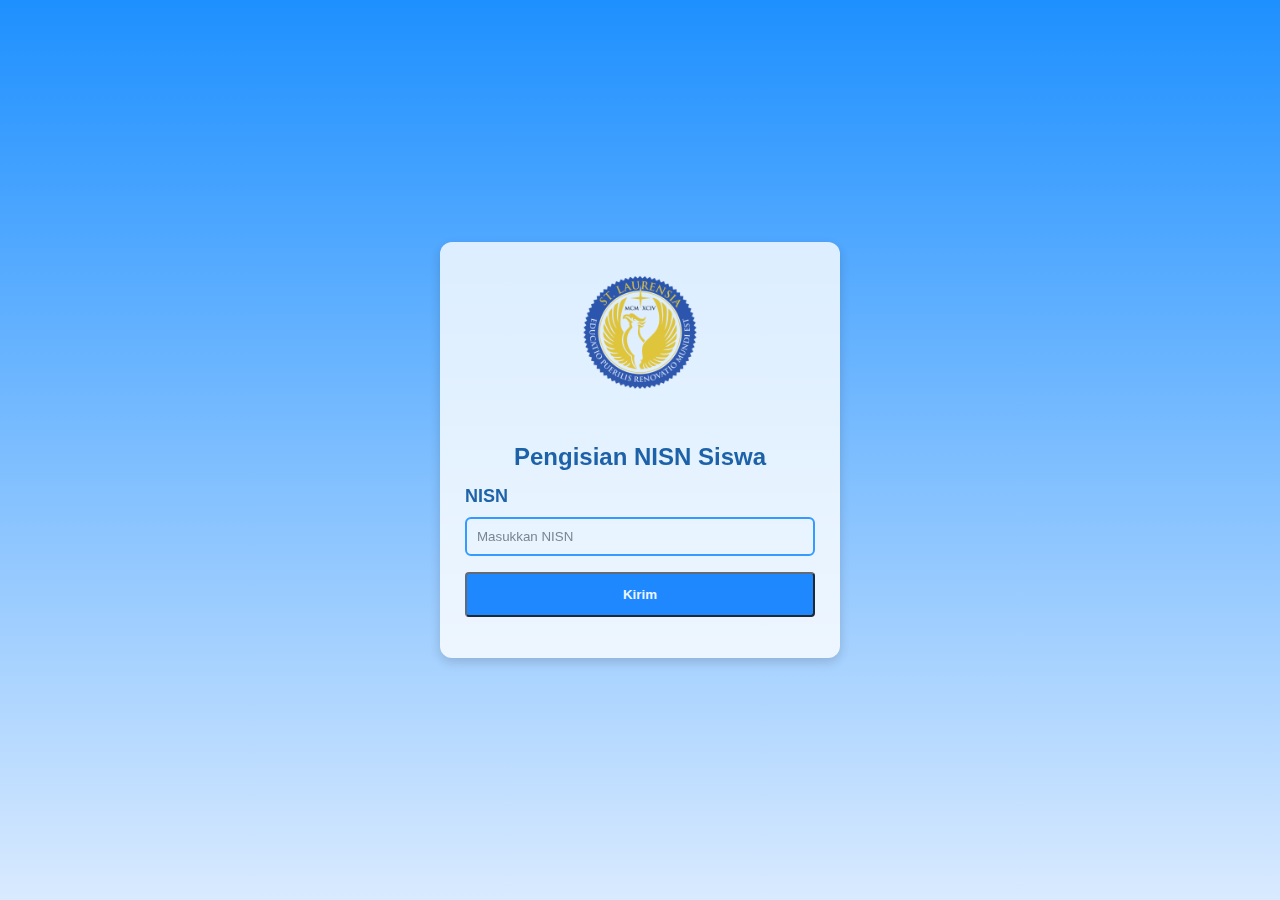
<file: DT ICT/index.html>
<!DOCTYPE html!> <!--Dikerjakan oleh Darrell-->
<head>
    <title>Form NISN Siswa</title>
    <link rel="stylesheet" href="styles.css">
<link rel="icon" type="image/png" href="logo lauren.png">  

</head>

<body>

    <div class="BOX-FR">
        <div class="logo-laurensia"><a href="../index.html"><img src="logo lauren.png"></a>
<form action="kandidat/index.html" method="GET"> <!--Diperbaikan button menjadi form oleh Richardo)-->
        <h2 class="TULISAN-NISN">Pengisian NISN Siswa</h2>
        <label class="NISN-SISWA">NISN</label>
        <input type="text" class="input-box" placeholder="Masukkan NISN">
        <button type="submit">Kirim</button>
    </div>
    </form> <!--Diperbaikan button menjadi form oleh Richardo)-->

    <!-- Dikerjakan oleh Darrell --->

</body>
</html>

</body>
</html>
</file>
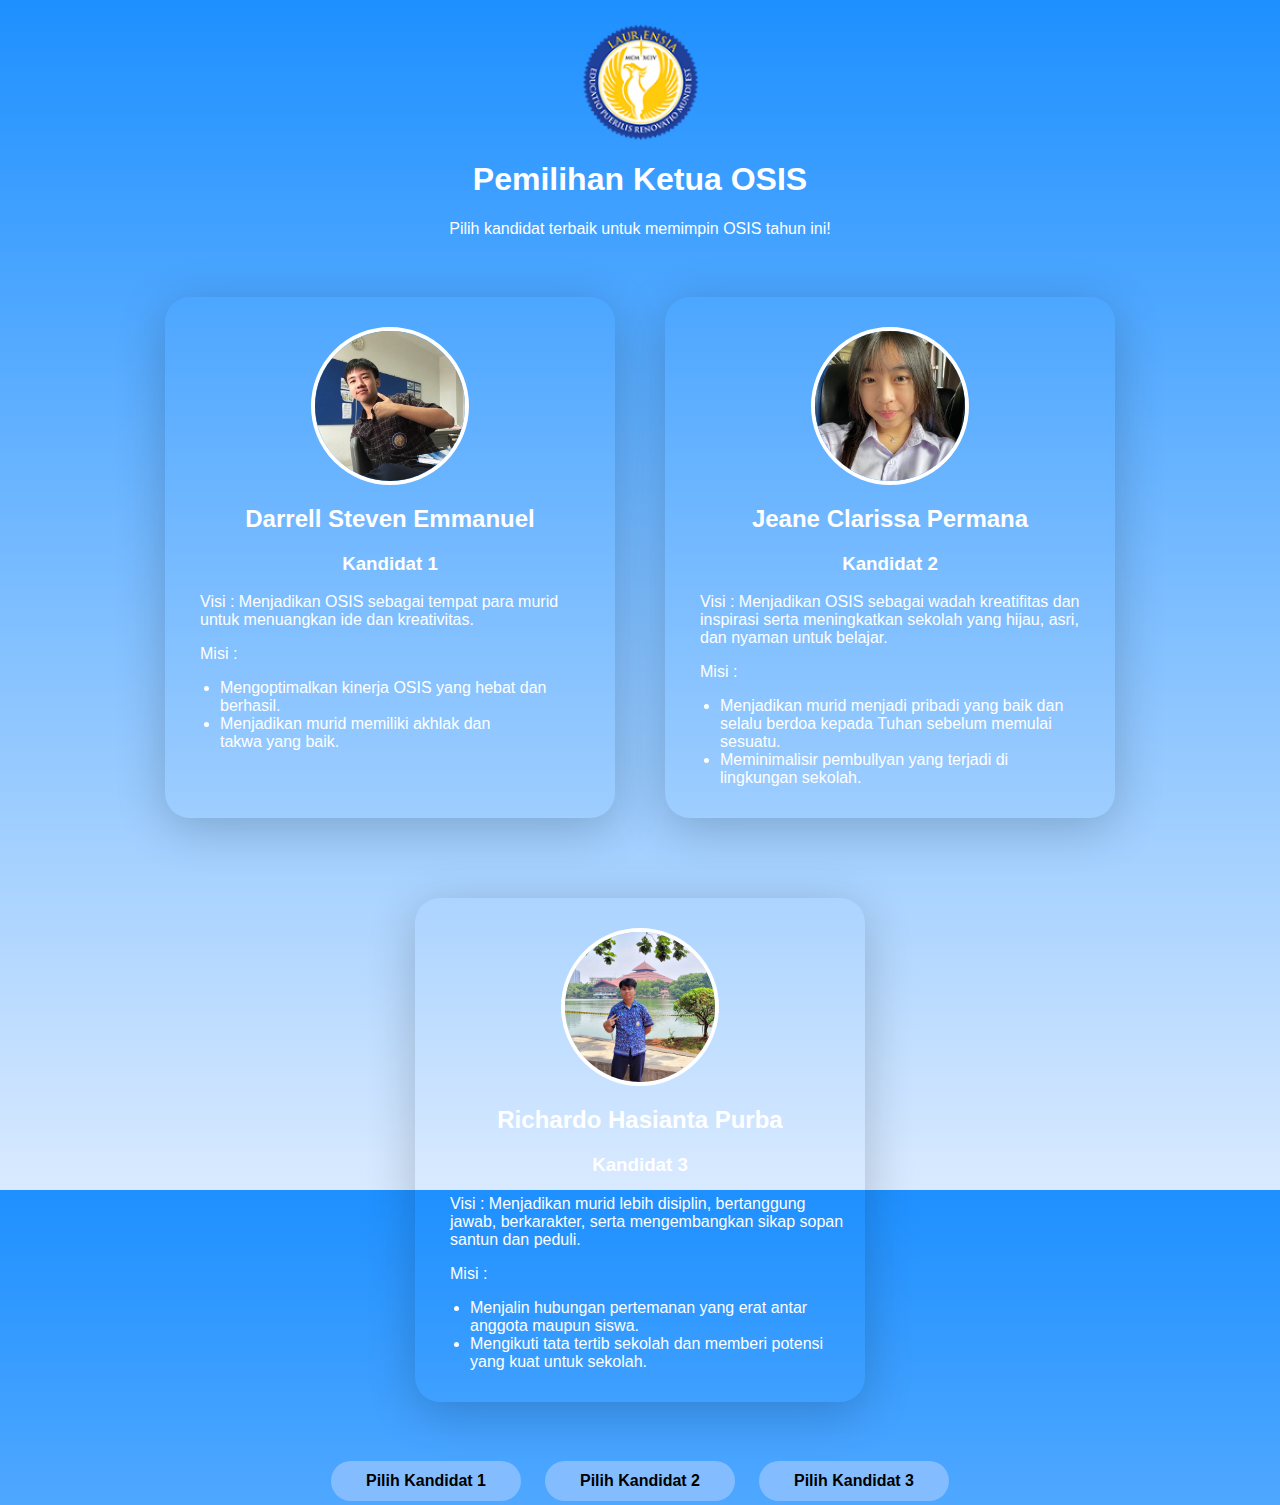
<file: DT ICT/kandidat/index.html>
<!--Dikerjakan Oleh Darrell-->
<!DOCTYPE html>
<head>
    <link rel="stylesheet" href="styles.css">
<title>Pemilihan Ketua OSIS</title>
<link rel="icon" type="image/png" href="cropped-logo-lss-11.png">
</head>
<div class="logo-laurensia"><a href="../../index.html"><img src="cropped-logo-lss-11.png"></a>
</div>
<div class="text-judul-pemilihan">
<h1>Pemilihan Ketua OSIS</h1>
<p>Pilih kandidat terbaik untuk memimpin OSIS tahun ini!</p>
</div><br>
<!--*Dikerjakan Oleh Darrell*-->
<!--Dikerjakan oleh Jeane-->
<div class="anggota">

<div class="anggota-1">
    <img src="foto darr.jpg" class="Darrell">
    <h2>Darrell Steven Emmanuel</h2>
    <h3>Kandidat 1</h3>

    <p>Visi : Menjadikan OSIS sebagai tempat para murid untuk menuangkan ide dan kreativitas.<p>
    <p>Misi :<p>
    <ul>
    <li>Mengoptimalkan kinerja OSIS yang hebat dan berhasil.</li>
    <li>⁠Menjadikan murid memiliki akhlak dan takwa yang baik.</li>    
    </ul>
</div>


<div class="anggota-2">
    <img src="jeane.jpg" class="Jeane">
    <h2>Jeane Clarissa Permana</h2>
    <h3>Kandidat 2</h3>

    <p>Visi : Menjadikan OSIS sebagai wadah kreatifitas dan inspirasi serta meningkatkan sekolah yang hijau, asri, dan nyaman untuk belajar.<p>
    <p>Misi :<p>
    <ul>
    <li>Menjadikan murid menjadi pribadi yang baik dan selalu berdoa kepada Tuhan sebelum memulai sesuatu.</li>
    <li>Meminimalisir pembullyan yang terjadi di lingkungan sekolah.</li>   
    </ul>
</div>
<!--*Dikerjakan oleh Jeane*-->
<!--Dikerjakan oleh Richardo-->

<div class="anggota-3">
    <img src="foto dodo.jpg" class="Richardo">
    <h2>Richardo Hasianta Purba</h2>
    <h3>Kandidat 3</h3>

    <p>Visi : Menjadikan murid lebih disiplin, bertanggung jawab, berkarakter, serta mengembangkan sikap sopan santun dan peduli.<p>
    <p>Misi :<p>
    <ul>
    <li>Menjalin hubungan pertemanan yang erat antar anggota maupun siswa.</li>
    <li>⁠Mengikuti tata tertib sekolah dan memberi potensi yang kuat untuk sekolah.</li>   
    </ul>
</div></div>

<div class="buttonses">
<div class="buttons1">
    <button type="button">Pilih Kandidat 1</button>
</div>

<div class="buttons2">
    <button type="button">Pilih Kandidat 2</button>
</div>

<div class="buttons3">
    <button type="button">Pilih Kandidat 3</button>
</div>  

<!--*Dikerjakan oleh Richardo*-->



</body>
</html>
</file>
<file: DT ICT/styles.css>
/*Bagian Ini Dikerjakan Oleh Sesama*/
body {
    margin: 0;
    min-height: 100vh; 
    display: flex;
    font-family: Arial, sans-serif;
    background: linear-gradient(to bottom, #1e90ff, #d9eaff);
    font-family: poppins, sans-serif;
    justify-content: center;
    align-items: center;
    background-size: cover;
    background-position: center;
}



.BOX-FR {
    width: 350px;
    background: white;
    border-radius: 12px;
    padding: 25px;
    box-shadow: 0 4px 12px rgba(0,0,0,0.2);
    opacity: 80%;
}


.BOX-FR h2 {
    margin: 0 0 15px;
    margin-top: 50px;
    color: #333;
    text-align: center;
    color:  #054c94;
}


.BOX-FR label {
    margin: 0 0 15px;
    margin-top: 30px;
    color: #333;
    text-align: center;
    color: #054c94;
}


.BOX-FR img {
    display: block;
    margin: auto;
    width: 120px;
}

.BOX-FR button{
    width: 100%;
    height: 5%;
    text-align: center;
    margin-top: 1px;
    background-color: #0077ff;
    border-radius: 4px;
}

.NISN-SISWA {
    font-size: 18px;
    font-weight: bold;
    color: #333;    
    text-align: left;
    font-weight: bold;

}

.logosekolah-png {
    width: 90px;
    margin: 0 auto 10px auto; 
    display: block;
    margin-bottom: -30px;   
}

.input-box {
    width: 100%;
    padding: 10px;
    border: 2px solid #1e90ff;
    border-radius: 6px;
    margin-bottom: 15px;
    margin-top: 10px;
}

button{
    width: 100%;
    padding: 10px;
    color: rgb(255, 255, 255);
    font-weight: bold;
    cursor: pointer;
    transition: 0.3s;
}

button:hover {
background-color: #054c94;
}
</file>
<file: DT ICT/kandidat/styles.css>
/*Dikerjakan oleh Darrell*/

body {
    margin: 0;
    padding: 0;
    height: 130vh;
    background: #ffffff;
    background: linear-gradient(to bottom, #1e90ff, #d9eaff);
    font-family: poppins, sans-serif;
}
/*-Dikerjakan oleh Darrell-*/
/*Dibantu oleh Richardo*/
.logo-laurensia img {
    display: block;
    margin: 20px auto;
    width: 120px;   
    height: auto;
}


@keyframes colorcycle {
    0% { filter: hue-rotate(0deg); }
    100% { filter: hue-rotate(360deg); }
}
/*-Dibantu oleh Richardo-*/
/*Dikerjakan oleh Richardo*/
.text-judul-pemilihan {
    text-align: center;
    color: white;
    font-family: poppins, sans-serif;
}

/*-Dikerjakan oleh Richardo-*/
/*Dikerjakan oleh Jeane*/
.anggota {
    display: flex;
    justify-content: center;
    gap: 50px; 
    flex-wrap: wrap; 
    margin-top: 25px;
    text-align: center;
    color: white;
}
/*-Dikerjakan oleh Jeane-*/
/*Dikerjakan oleh Darrell*/

.anggota-1:hover {
    color: rgb(255, 255, 255);
    transform: scale(1.08);
    transition: 0.3s;
}


.anggota-2:hover {
    color: rgb(255, 255, 255);
    transform: scale(1.08);
    transition: 0,3s;
}


.anggota-3:hover {
    color: rgb(255, 255, 255);
    transform: scale(1.08);
    transition: 0.3s;
}
/*-Dikerjakan oleh Darrell-*/
/*Dikerjakan oleh Darrell & Jeane*/
.Darrell {
    width: 150px;
    height: 150px;
    object-fit: cover;
    justify-content: center;
    align-items: center;
    display: block;
    border-radius: 50%;       
    border: 4px solid white; 
    margin: auto;
    margin-top: 15px;
    margin-bottom: 10px;
}


.Jeane {
    width: 150px;
    height: 150px;
    object-fit: cover;
    justify-content: center;
    align-items: center;
    display: block;
    border-radius: 50%;       
    border: 4px solid white; 
    margin: auto;
    margin-top: 15px;
    margin-bottom: 10px;
}


.Richardo {
    width: 150px;
    height: 150px;
    object-fit: cover;
    justify-content: center;
    align-items: center;
    display: block;
    border-radius: 50%;       
    border: 4px solid white; 
    margin: auto;
    margin-top: 15px;
    margin-bottom: 10px;
}

/*-Dikerjakan oleh Darrell & Jeane-*/
/*Dikerjakan oleh Jeane & Richardo*/

.anggota-1 {
    width: 450px;
    object-fit:cover;
    border-radius: 25px;
    padding: 15px;
    box-sizing: border-box; 
    box-shadow: 0 10px 50px rgba(0, 0, 0, 0.2);
    text-align: center;
    margin-bottom: 30px;
    opacity: 100%;
    transition: 0.3s;

}
/*-Dikerjakan oleh Jeane & Richardo-*/
/*Dikerjakan oleh Richardo*/
.anggota-1 p{
    text-align: left;
    margin-left: 20px;
}

.anggota ul{
    text-align: left;
}

.anggota li{
    align-items: left;  
    object-fit:cover;
}
/*-Dikerjakan oleh Richardo-*/
/*Dikerjakan oleh Darrell*/
.anggota-2{
    width: 450px;   
    object-fit:cover;
    border-radius: 25px;
    padding: 15px;
    box-sizing: border-box;
    box-shadow: 0 10px 50px rgba(0, 0, 0, 0.2);
    text-align: center;
    margin-bottom: 30px;
    opacity: 100%;
    transition: 0.3s;
}

.anggota-2 p{
    text-align: left;
    margin-left: 20px;
}


.anggota-3 {
    width: 450px;    
    object-fit:cover;
    border-radius: 25px;
    padding: 15px;
    box-sizing: border-box;
    box-shadow: 0 10px 50px rgba(0, 0, 0, 0.2);
    text-align: center;
    margin-bottom: 30px;
    opacity: 100%;
    transition: 0.3s;
}

.anggota-3 p{
    text-align: left;
    margin-left: 20px;
}
/*-Dikerjakan oleh Darrell-*/
/*Dikerjakan oleh Richardo*/
.buttonses {
    display: flex;
    justify-content: center;
    gap: 20px; 
    flex-wrap: wrap; 
    margin-top: 25px;
    text-align: center;
}


.buttons1{
    background-color: #83bdff;
    display: flex;
    width: 150px;
    padding: 10px 20px;
    text-align: center;
    margin: 4px 2px;
    border-radius: 9999px;
    flex-direction: column;
    transition: 0.2s;
}
/*-Dikerjakan oleh Richardo-*/
/*Dikerjakan oleh Jeane*/

.buttons2{
    background-color: #83bdff;
    display: flex;
    width: 150px;
    padding: 10px 20px;
    text-align: center;
    margin: 4px 2px;
    border-radius: 9999px;
    flex-direction: column;
    transition: 0.2s;
}


.buttons3{
    background-color: #83bdff;
    display: flex;
    width: 150px;
    padding: 10px 20px;
    text-align: center;
    margin: 4px 2px;
    border-radius: 9999px;  
    flex-direction: column;
    transition: 0.2s;
}

/*-Dikerjakan oleh Jeane-*/
/*Dikerjakan oleh Jeane & Richardo*/
.buttons1 button{
    background-color: transparent;
    border: none;
    color: rgb(0, 0, 0);
    font-size: 16px;
    font-weight: bold;
    cursor: pointer;
}

.buttons2 button{
    background-color: transparent;
    border: none;
    color: rgb(0, 0, 0);
    font-size: 16px;
    font-weight: bold;
    cursor: pointer;
}

.buttons3 button{
    background-color: transparent;
    border: none;
    color: rgb(0, 0, 0);
    font-size: 16px;
    font-weight: bold;
    cursor: pointer;
}

/*-Dikerjakan oleh Jeane & Richardo-*/
/*Dikerjakan oleh  Richardo*/
.buttons1:hover {
    color: rgb(0, 0, 0);
    transform: scale(1.08);
    background-color: #1e90ff;
    transition: 0.2s;
}


.buttons2:hover {
    color: rgb(0, 0, 0);
    transform: scale(1.08);
    background-color: #1e90ff;
    transition: 0.2s;
}


.buttons3:hover {
    color: rgb(0, 0, 0);
    transform: scale(1.08);
    background-color: #1e90ff;
    transition: 0.2s;
}

/*-Dikerjakan oleh  Richardo-*/
</file>
